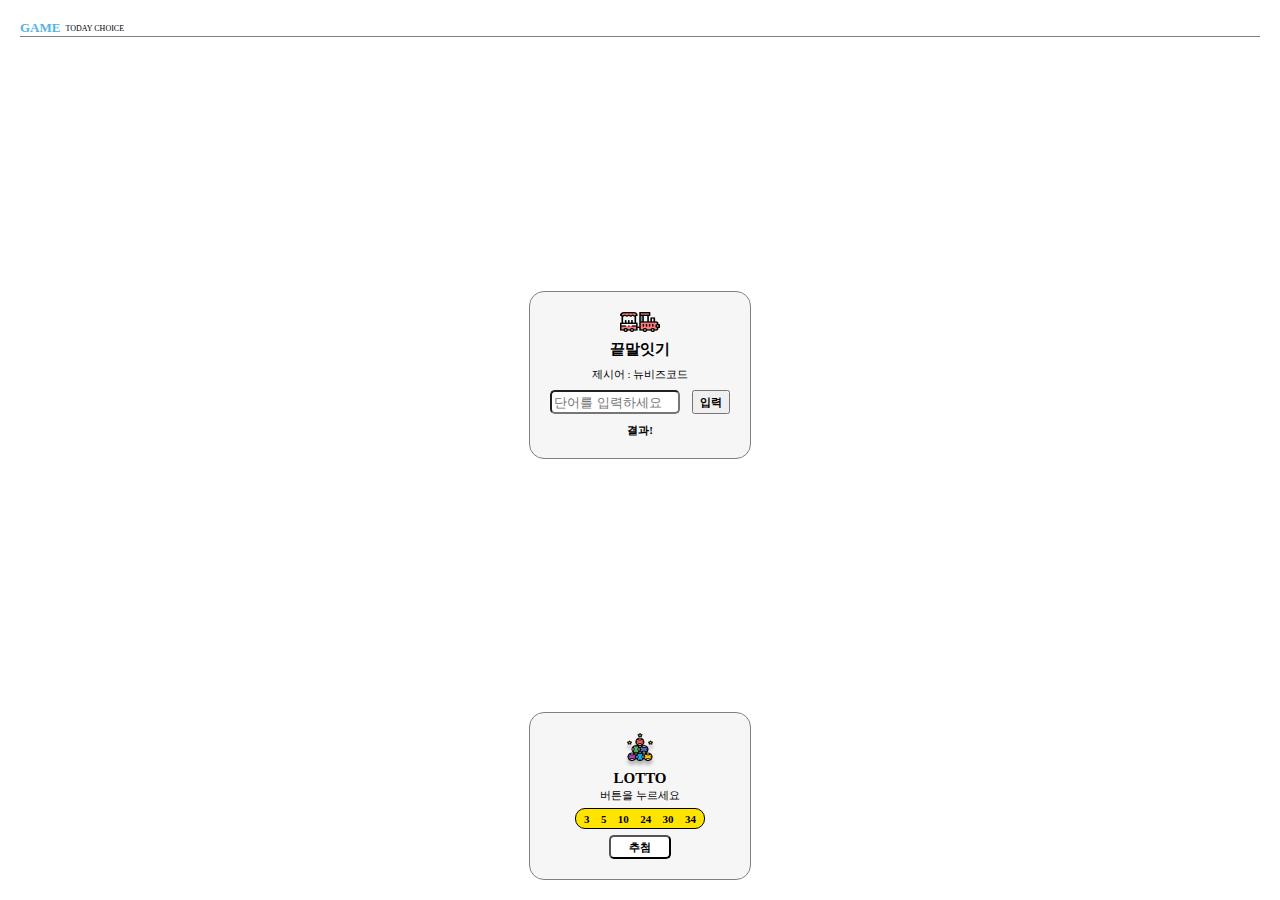
<file: cyworld/game.html>
<!DOCTYPE html>
<html lang="ko">
<head>
  <title>Game</title>
  <link rel="stylesheet" href="./styles/game.css">
  <script defer src="./game.js"></script>
</head>
<body>
  <div class="wrapper">
    <div class="wrapper__header">
      <div class="header__title">
        <div class="title">GAME</div>
        <div class="subtitle">TODAY CHOICE</div>
      </div>
      <div class="divideLine"></div>
    </div>
    <div class="game__container">
      <img src="./images/word.png" alt="끝말잇기">
      <div class="game__title">끝말잇기</div>
      <div class="game__subtitle">제시어 : <span id="word">뉴비즈코드</span></div>
      <div class="word__text">
        <input type="text" class="textbox" id="myword" placeholder="단어를 입력하세요">
        <button class="search" onclick="startWord()">입력</button>
      </div>
      <div class="word__result" id="result">결과!</div>
    </div>
    <div class="game__container">
      <img src="./images/lotto.png" alt="lotto">
      <div class="game__title">LOTTO</div>
      <div class="game__subtitle">버튼을 누르세요</div>
      <div class="result__box">
        <span>3</span>
        <span>5</span>
        <span>10</span>
        <span>24</span>
        <span>30</span>
        <span>34</span>
      </div>
      <button class="result__btn">추첨</button>
    </div>
  </div>
</body>
</html>
</file>
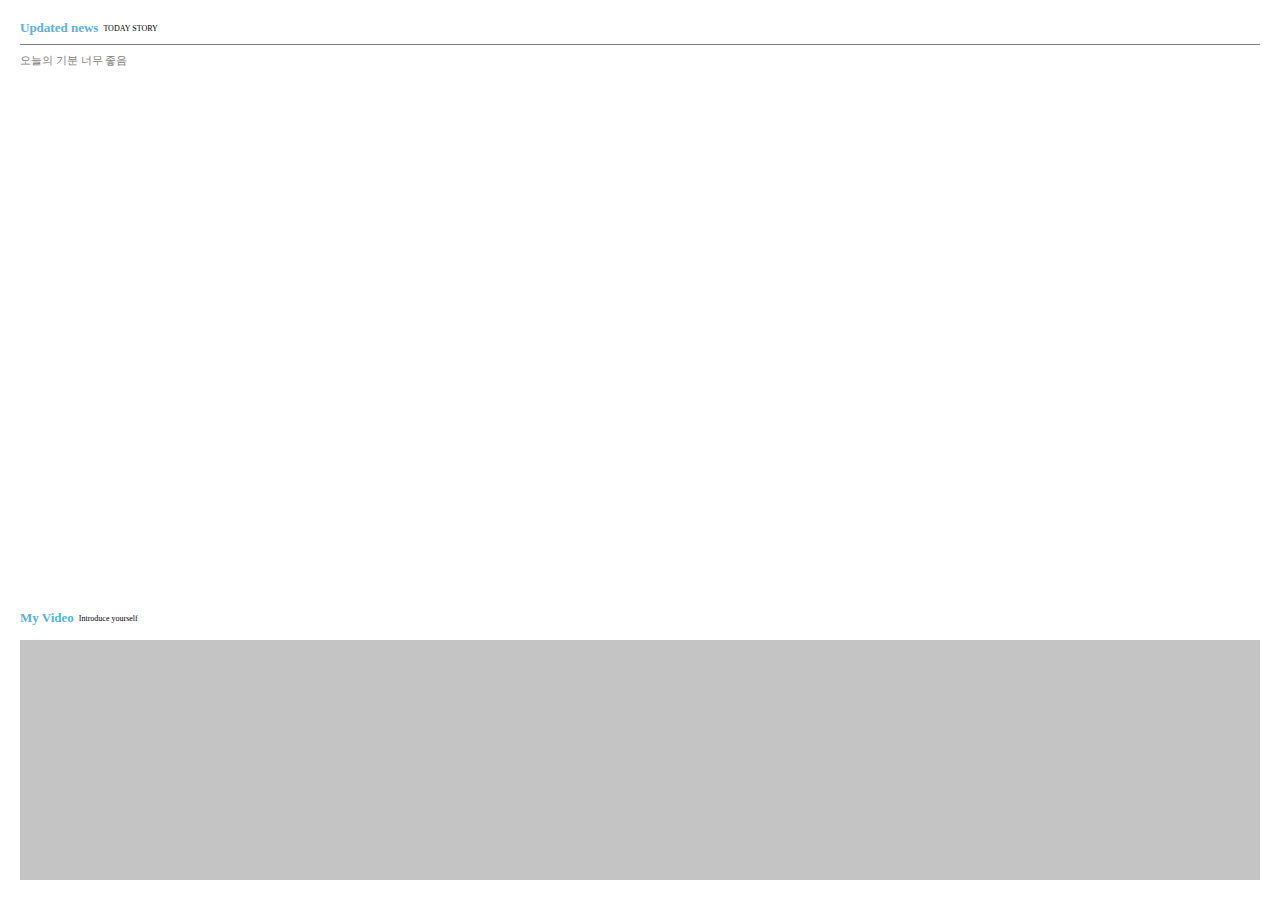
<file: cyworld/home.html>
<!DOCTYPE html>
<html lang="ko">
<head>
  <title>Home</title>
  <link rel="stylesheet" href="./styles/home.css">
</head>
<body>
  <div class="wrapper">
    <div class="wrapper__header">
      <div class="contents__title">
        <div class="title">Updated news</div>
        <div class="subtitle">TODAY STORY</div>
      </div>
      <div class="divideLine"></div>
      <div class="contents__body">오늘의 기분 너무 좋음</div>
    </div>
    <div class="wrapper__body">
      <div class="contents__title">
        <div class="title">My Video</div>
        <div class="subtitle">Introduce yourself</div>
      </div>
      <div class="contents__video"></div>
    </div>
  </div>
</body>
</html>
</file>
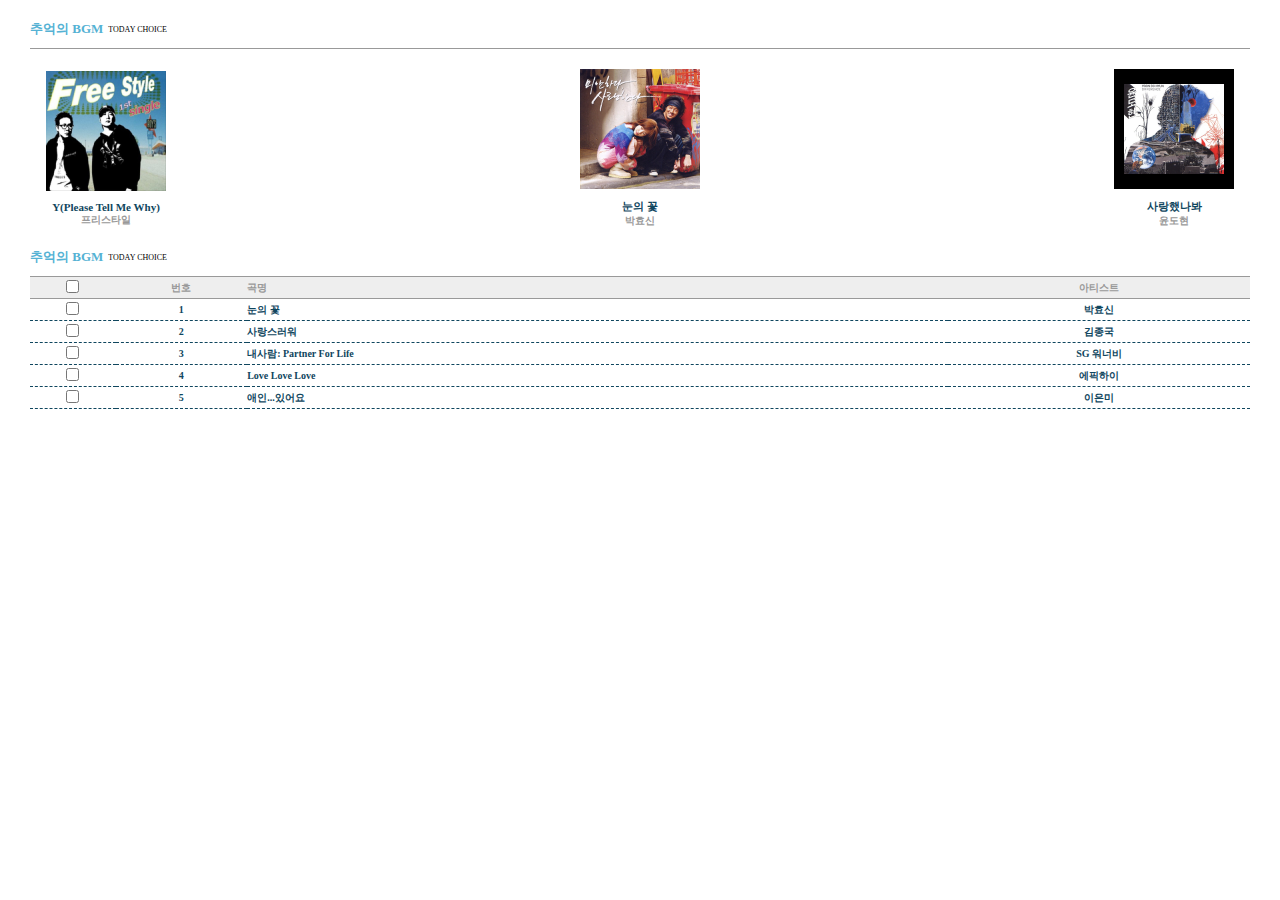
<file: cyworld/jukebox.html>
<!DOCTYPE html>
<html lang="ko">
<head>
  <meta charset="UTF-8">
  <title>JukeBox</title>
  <link rel="stylesheet" href="./styles/jukebox.css">
</head>
<body>
  <div class="wrapper">
    <div class="wrapper__header">
      <div class="wrapper__title">
        <div class="title">추억의 BGM</div>
        <div class="subtitle">TODAY CHOICE</div>
      </div>
      <div class="albumWrapper">
        <div class="jukebox">
          <img src="./images/jukebox-01.png" alt="프리스타일-y">
          <div class="jukebox__title">Y(Please Tell Me Why)</div>
          <div class="jukebox__singer">프리스타일</div>
        </div>
        <div class="jukebox">
          <img src="./images/jukebox-02.png" alt="박효신-눈의꽃">
          <div class="jukebox__title">눈의 꽃</div>
          <div class="jukebox__singer">박효신</div>
        </div>
        <div class="jukebox">
          <img src="./images/jukebox-03.png" alt="윤도현-사랑했나봐">
          <div class="jukebox__title">사랑했나봐</div>
          <div class="jukebox__singer">윤도현</div>
        </div>
      </div>
    </div>
    <div class="wrapper__body">
      <div class="wrapper__title">
        <div class="title">추억의 BGM</div>
        <div class="subtitle">TODAY CHOICE</div>
      </div>
      <div class="albumTable">
        <table class="music__table" cellspacing="0">
          <thead class="table__header">
            <tr>
              <th><input type="checkbox" name="chk" class="chk"></th>
              <th>번호</th>
              <th class="header__title">곡명</th>
              <th class="header__singer">아티스트</th>
            </tr>
          </thead>
          <tbody class="table__body">
            <tr>
              <td><input type="checkbox" name="chk" class="chk"></td>
              <td>1</td>
              <td class="music__title">눈의 꽃</td>
              <td class="music__singer">박효신</td>
            </tr>
            <tr>
              <td><input type="checkbox" name="chk" class="chk"></td>
              <td>2</td>
              <td class="music__title">사랑스러워</td>
              <td class="music__singer">김종국</td>
            </tr>
            <tr>
              <td><input type="checkbox" name="chk" class="chk"></td>
              <td>3</td>
              <td class="music__title">내사람: Partner For Life</td>
              <td class="music__singer">SG 워너비</td>
            </tr>
            <tr>
              <td><input type="checkbox" name="chk" class="chk"></td>
              <td>4</td>
              <td class="music__title">Love Love Love</td>
              <td class="music__singer">에픽하이</td>
            </tr>
            <tr>
              <td><input type="checkbox" name="chk" class="chk"></td>
              <td>5</td>
              <td class="music__title">애인...있어요</td>
              <td class="music__singer">이은미</td>
            </tr>
          </tbody>
        </table>
      </div>
    </div>
  </div>
</body>
</html>
</file>
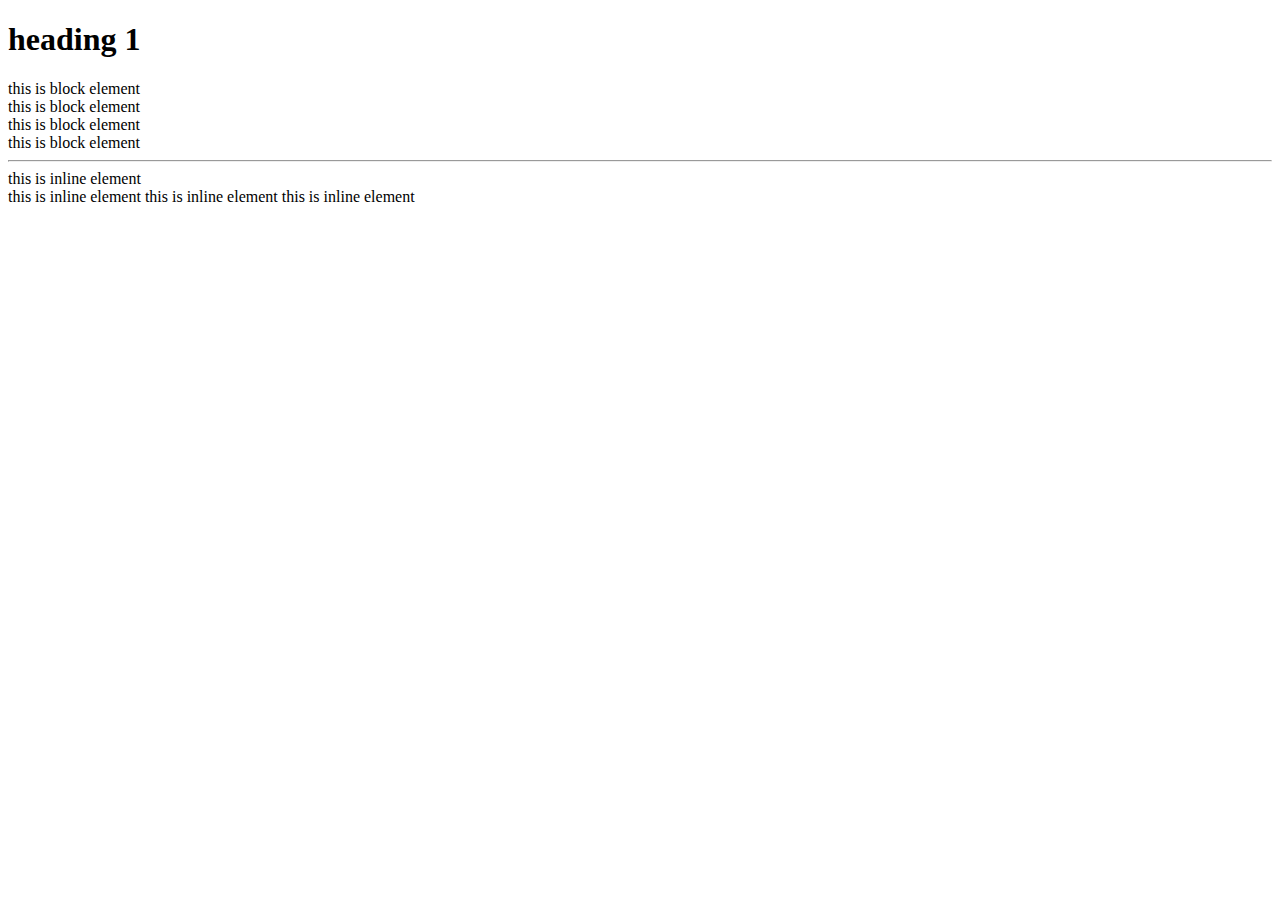
<file: class/01-html/01-tag.html>
<!DOCTYPE html>
<html lang="ko">
<head>
  <title>Hello World</title>
</head>
<body>
  <h1>heading 1</h1>
  <!-- div태그는 블록요소기 때문에 태그의 사이즈가 화면 전체 사이즈입니다. 따라서 줄바꿈이 이뤄집니다. -->
  <div>this is block element</div>
  <div>this is block element</div>
  <div>this is block element</div>
  <div>this is block element</div>
  <hr>
  
  <!--span태그는 인라인 요소기때문에 컨테츠 크기사이즈입니다. 따라서 줄바꿈이 이뤄지지 않습니다. -->
  <span>this is inline element</span><br>
  <span>this is inline element</span>
  <span>this is inline element</span>
  <span>this is inline element</span>
</body>
</html>
</file>
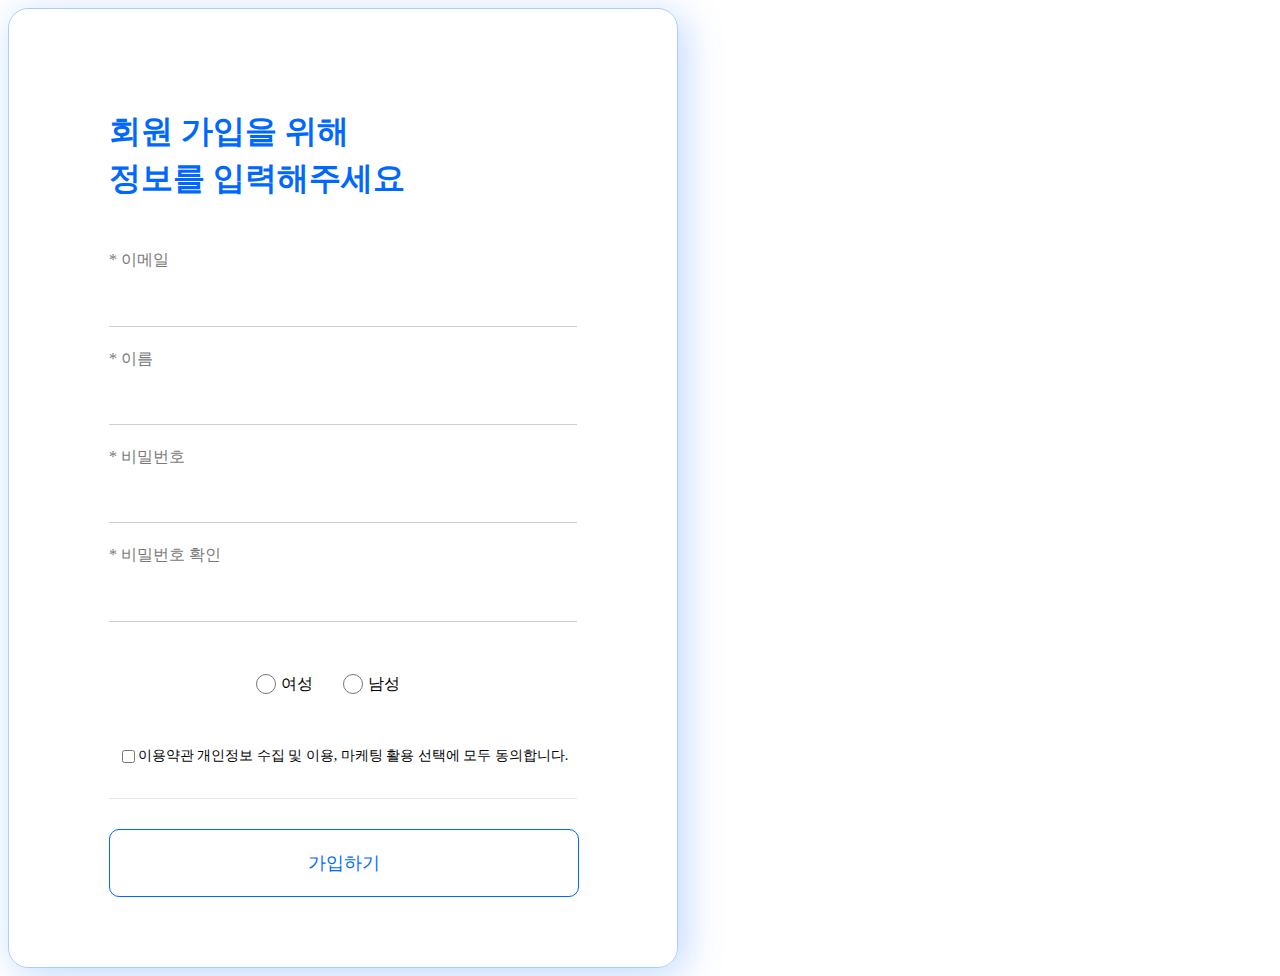
<file: class/01-html/02-signup.html>
<!DOCTYPE html>
<html lang="ko">
<head>
  <title>회원가입</title>
  <link rel="stylesheet" href="./02-signup.css">
</head>
<body>
  <div class="signUpContent">
    <h2>
      회원 가입을 위해<br>
      정보를 입력해주세요
    </h2>
    
    <label for="email" class="label text">* 이메일</label>
    <input id="email" class="input_text" type="text">

    <label for="name" class="label text">* 이름</label>
    <input id="name" class="input_text" type="text">

    <label for="password" class="label text">* 비밀번호</label>
    <input id="password" class="input_text" type="password">

    <label for="password_chk" class="label text">* 비밀번호 확인</label>
    <input id="password_chk" class="input_text" type="password">
  
    <div class="signUpChk">
      <input id="gender_w" class="input_radio" type="radio" name="gender">
      <label for="gender_w" class="label gender">여성</label>
      <input id="gender_m" class="input_radio" type="radio" name="gender">
      <label for="gender_m" class="label gender">남성</label>
    </div>

    <div class="agreeChk">
      <input type="checkbox" id="input_chk">
      <span class="agree_text">
        이용약관 개인정보 수집 및 이용, 마케팅 활용 선택에 모두 동의합니다.
      </span>
    </div>
    
    <div class="out-line">
      <div class="line"></div>
    </div>

    <button>
      <span>가입하기</span>
    </button>
  </di>
  
</body>
</html>
</file>
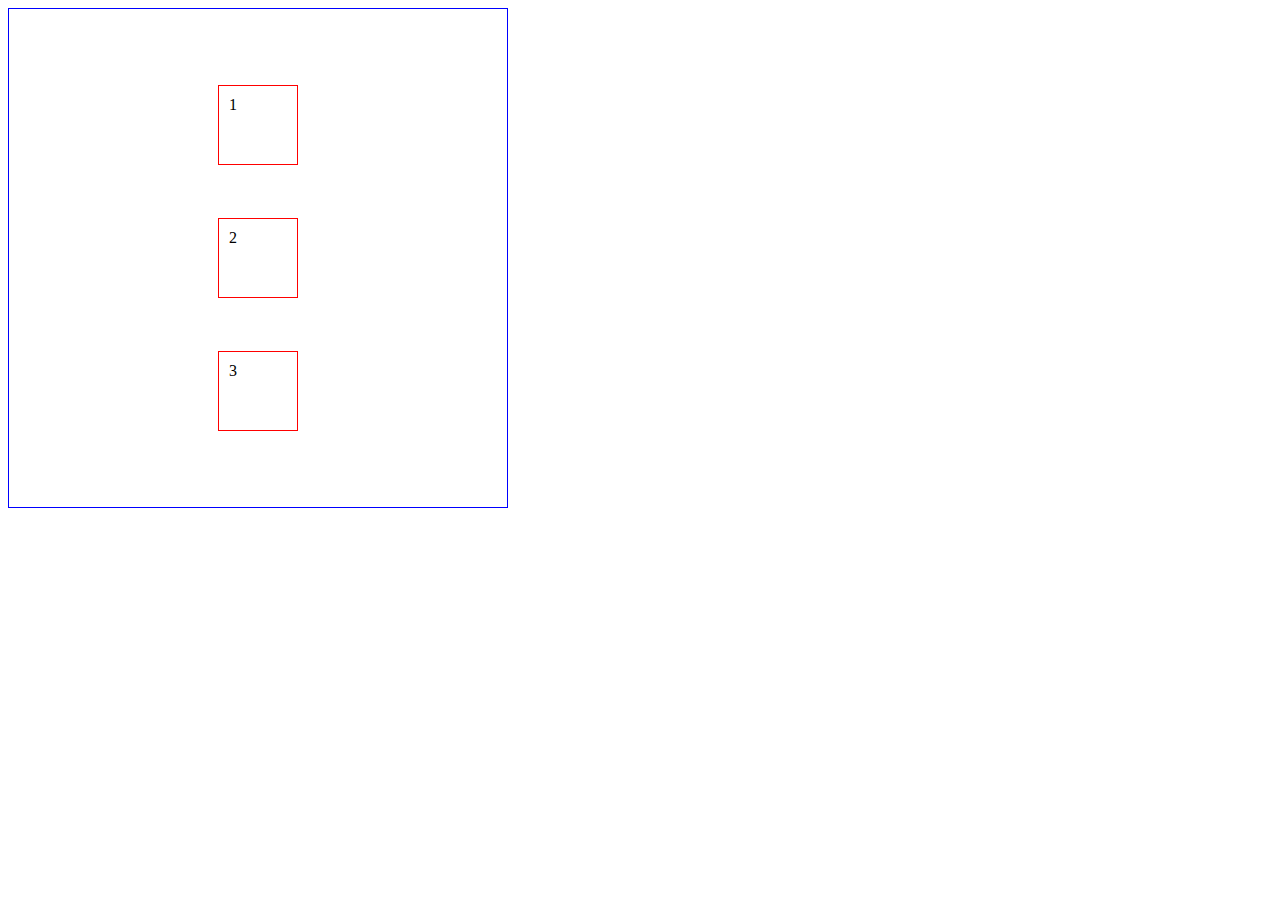
<file: class/02-css/01-boxmodel.html>
<!DOCTYPE html>
<html lang="ko">
<head>
  <title>Document</title>
  <style>
     *{
      box-sizing: border-box;
     }
    div{
      width: 80px;
      height: 80px;
      border: 1px solid red;
      padding: 10px;
    }
    .pb {
      width: 500px;
      height: 500px;
      border: 1px solid blue;
      display: flex;
      flex-direction: column;
      justify-content: space-around;
      align-items: center;
      padding: 50px;
    }
    /* #contentBox{
      box-sizing: content-box;
    }
    #borderBox{
      box-sizing: border-box;
    } */
  </style>
</head>
<body>
  <!-- <div id="contentBox">박스 1</div>
  <div>박스 2</div>
  <div id="borderBox">박스 3</div> -->
  <div class="pb">
    <div>1</div>
    <div>2</div>
    <div>3</div>
  </div>
</body>
</html>
</file>
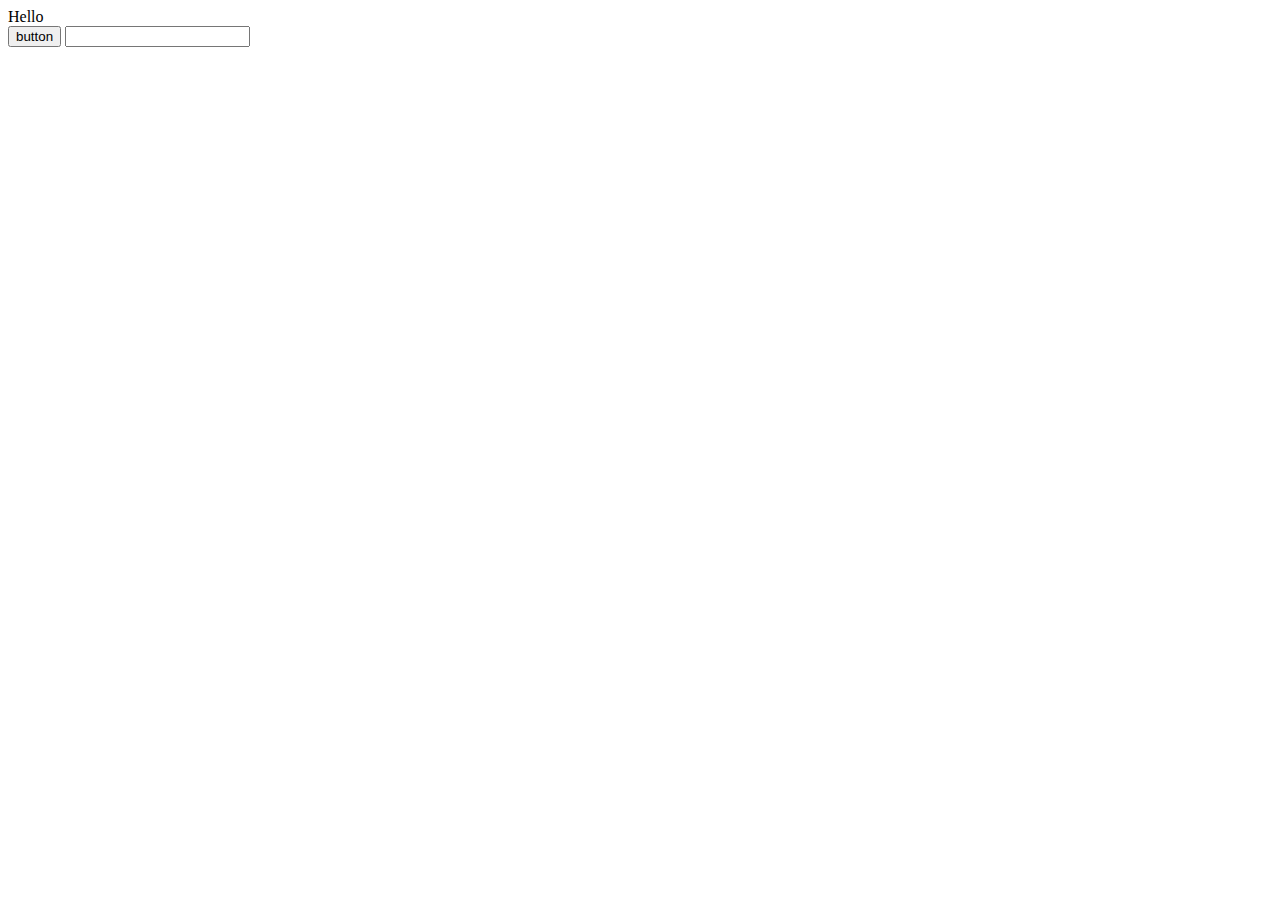
<file: class/03-javascript/04-document.html>
<!DOCTYPE html>
<html lang="ko">
<head>
  <title>Document</title>
  <script src="./04-document.js"></script>
</head>
<body>
  <div id="target">Hello</div>
  <button onclick="changeText()">button</button>
  <input type="text">
</body>
</html>
</file>
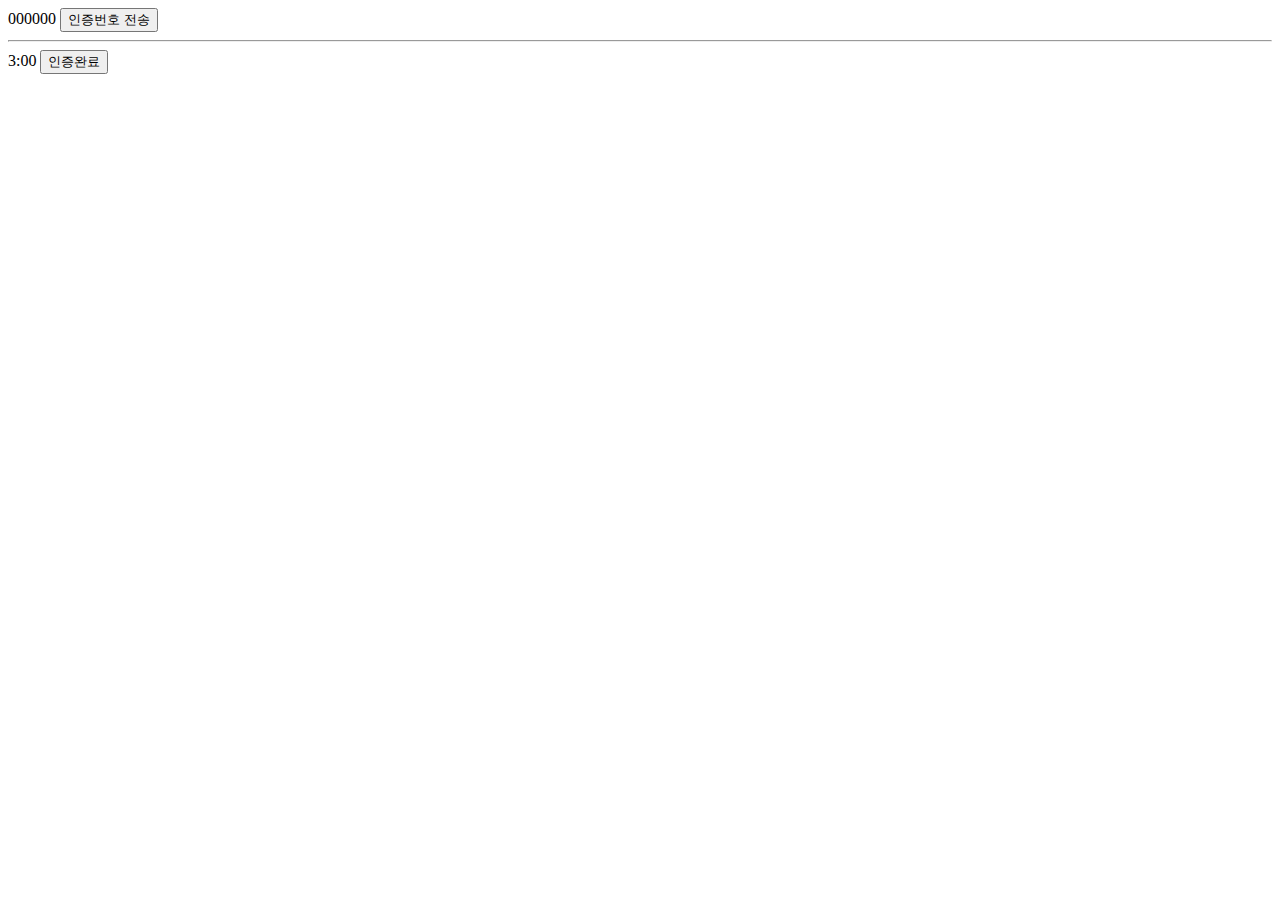
<file: class/03-javascript/06-timer.html>
<!DOCTYPE html>
<html lang="ko">
<head>
  <title>Timer</title>
  <script src="./06-timer.js"></script>
</head>
<body>
  <div>
    <span id="result__number">000000</span>
    <button onclick="randomNumber()">인증번호 전송</button>
    <hr>
    <span id="timer">3:00</span>
    <button class="chk">인증완료</button>
  </div>
</body>
</html>
</file>
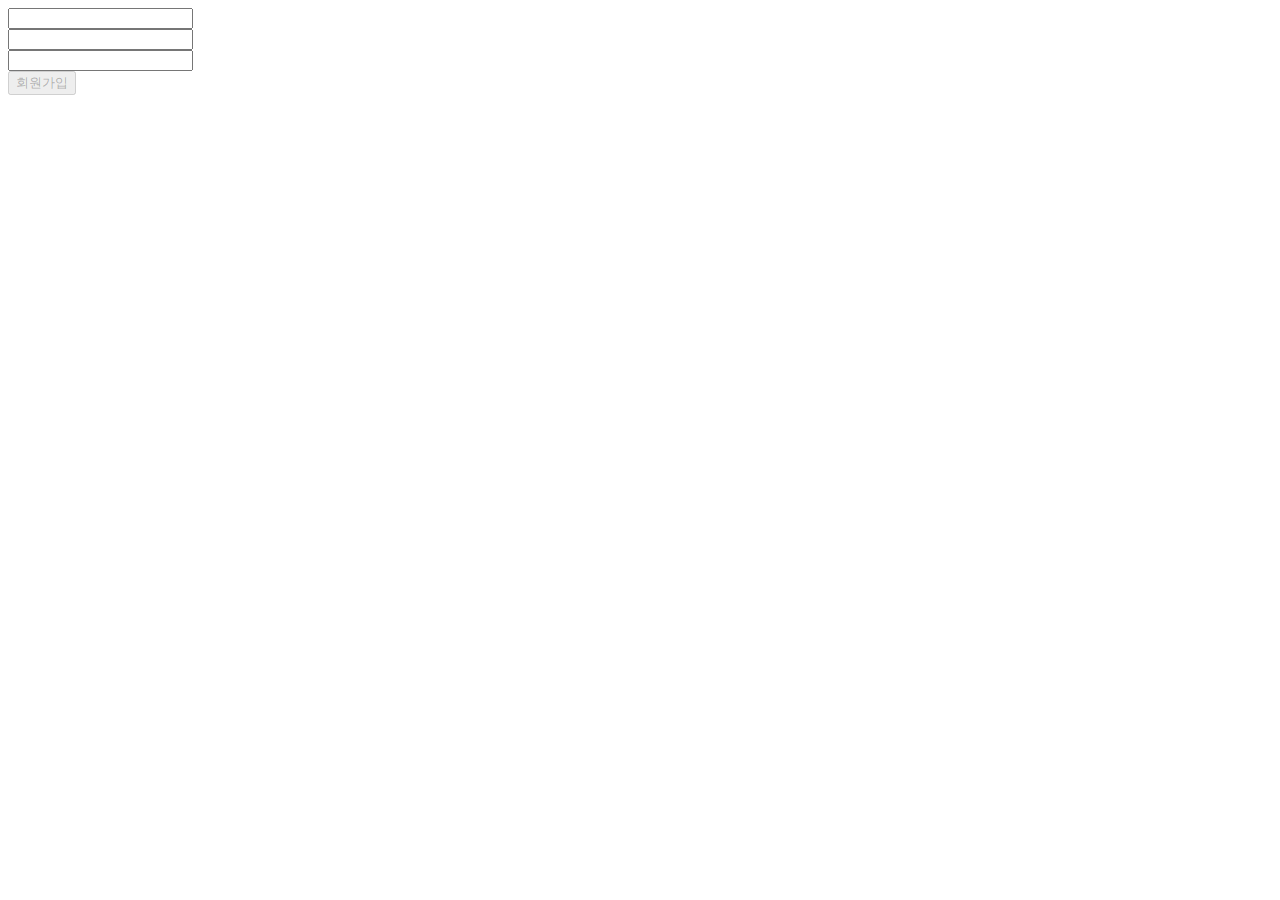
<file: class/03-javascript/07-signup.html>
<!DOCTYPE html>
<html lang="ko">
<head>
  <meta charset="UTF-8">
  <title>SignUp</title>
  <script src="./07-signup.js"></script>
</head>
<body>
  <input type="text" id="email" oninput="checkValidation()"><br>
  <input type="text" id="pw1" oninput="checkValidation()"><br>
  <input type="text" id="pw2" oninput="checkValidation()"><br>
  <button id="submit" disabled="true">회원가입</button>
</body>
</html>
</file>
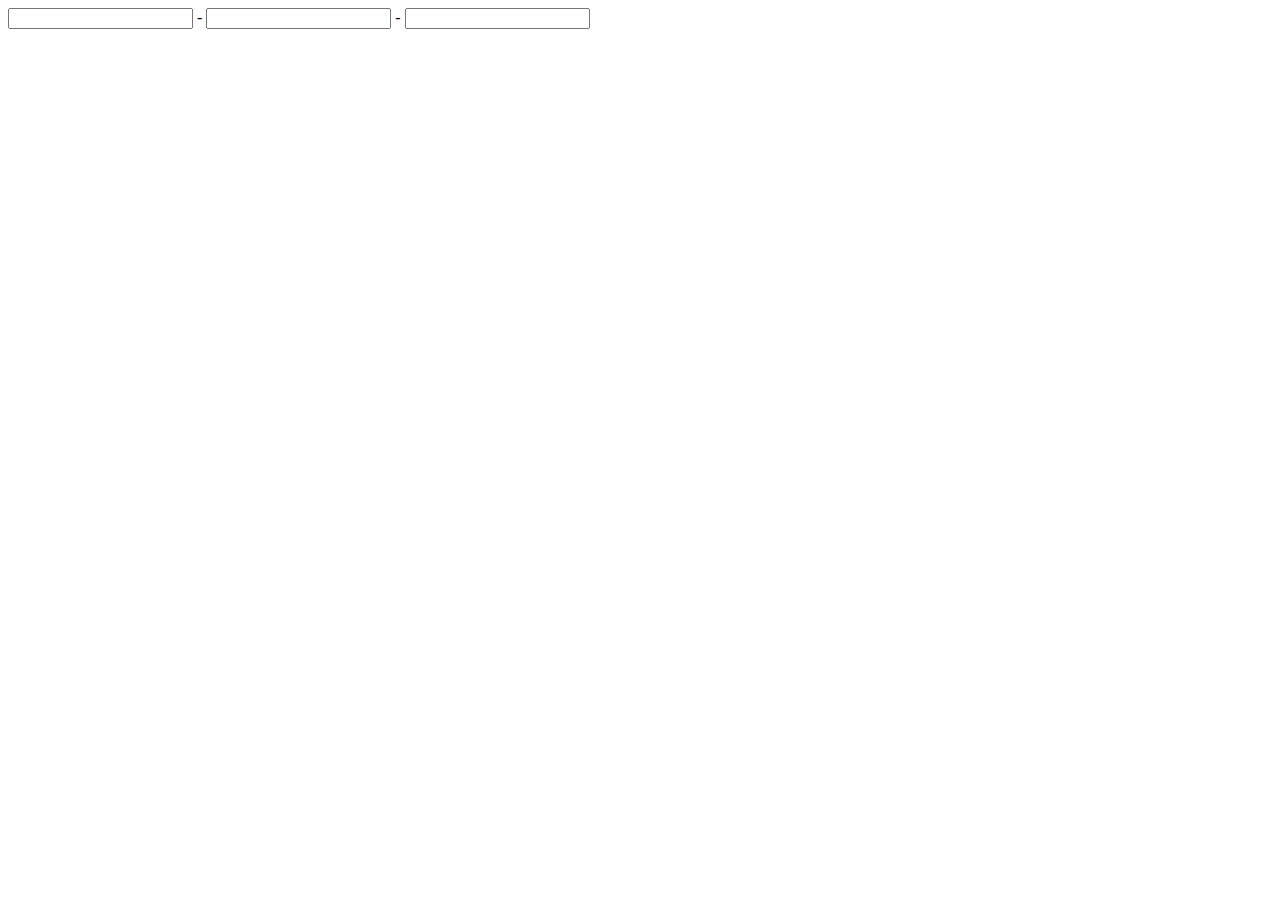
<file: class/03-javascript/08-phone.html>
<!DOCTYPE html>
<html lang="ko">
<head>
  <meta charset="UTF-8">
  <title>Phone</title>
  <script src="./08-phone.js"></script>
</head>
<body>
  <input type="text" id="num1" oninput="changeFocus1()" maxlength="3"> -
  <input type="text" id="num2" oninput="changeFocus2()" maxlength="4"> -
  <input type="text" id="num3" maxlength="4">
</body>
</html>
</file>
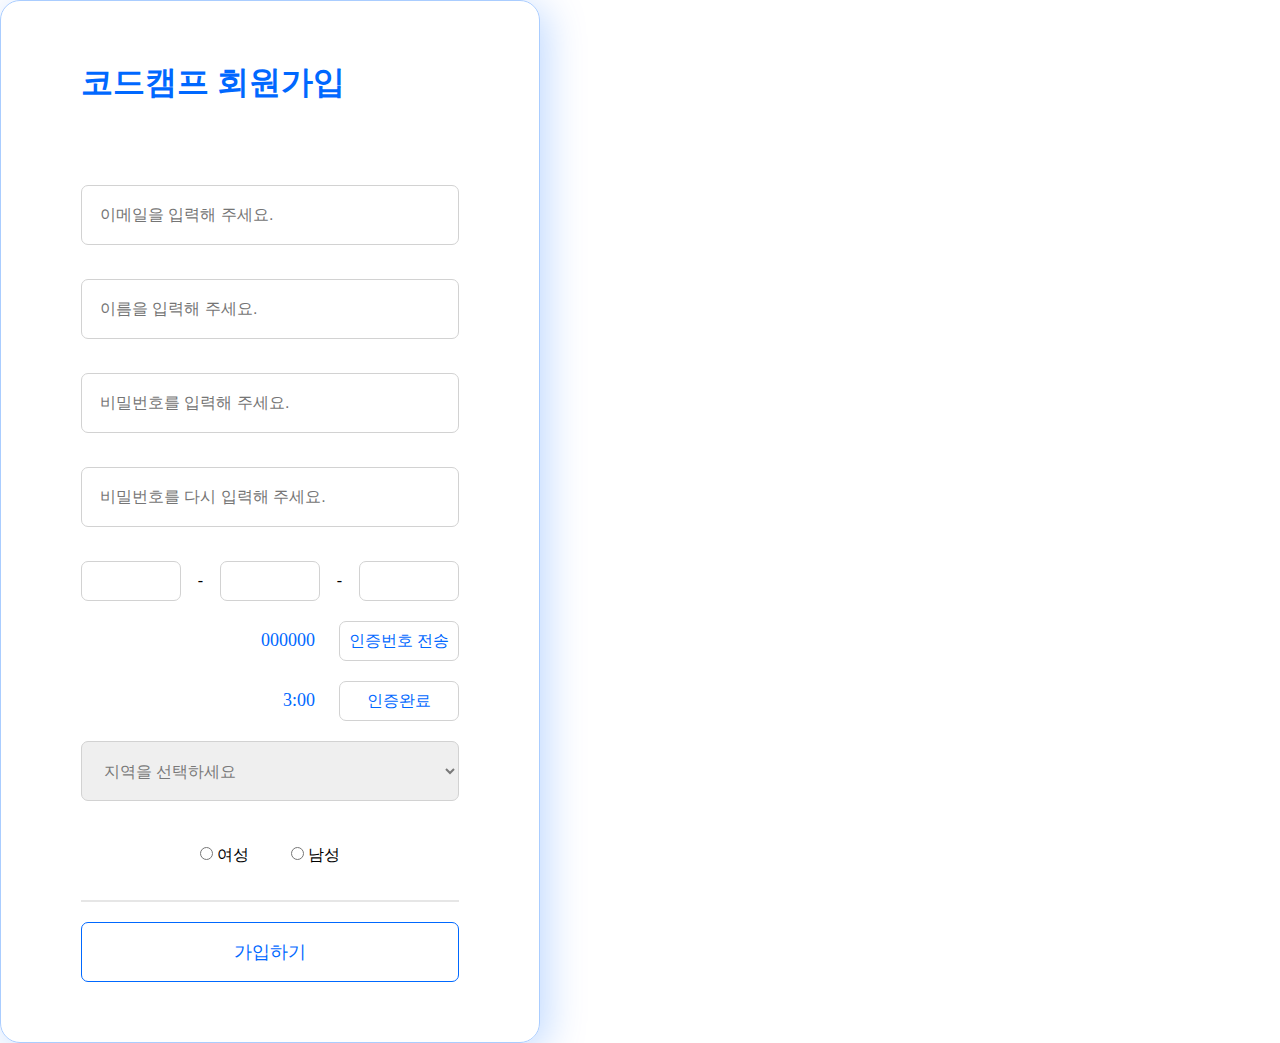
<file: class/final/final.html>
<!DOCTYPE html>
<html lang="ko">
<head>
  <meta charset="UTF-8">
  <title>SignUp</title>
  <link rel="stylesheet" href="./final.css">
  <script defer src="./final.js"></script>
</head>
<body>
  <div class="wrapper">
    <div class="wrapper__header">
      <span id="header__title">코드캠프 회원가입</span>
    </div>
    <div class="wrapper__body">
      <div class="wrapper__text">
        <input type="text" id="email" placeholder="이메일을 입력해 주세요.">
        <span class="errorMsg email">이메일이 올바르지 않습니다.</span>
        <input type="text" id="name" placeholder="이름을 입력해 주세요.">
        <span class="errorMsg name">이름이 올바르지 않습니다.</span>
        <input type="text" id="pw1" placeholder="비밀번호를 입력해 주세요.">
        <span class="errorMsg pw1">비밀번호를 입력해주세요.</span>
        <input type="text" id="pw2" placeholder="비밀번호를 다시 입력해 주세요.">
        <span class="errorMsg pw2">비밀번호를 입력해주세요.</span>
      </div>
      <div class="wrapper__phone" oninput="phone()">
        <input type="text" id="num1" maxlength="3"> -
        <input type="text" id="num2" maxlength="4"> -
        <input type="text" id="num3" maxlength="4">
      </div>
      <div class="wrapper__certification">
        <div class="cert__number">
          <span id="certNum">000000</span>
          <button class="chkBtn" disabled="true">인증번호 전송</button>
        </div>
        <div class="cert__time">
          <span id="certTimer">3:00</span>
          <button class="chkBtn" disabled="true">인증완료</button>
        </div>
      </div>
      <div class="wrapper__select">
        <div class="select__locale">
          <select id="locale">
            <option selected disabled>지역을 선택하세요</option>
            <option value="서울">서울</option>
            <option value="경기">경기</option>
            <option value="인천">인천</option>
          </select>
          <span class="errorMsg locale">지역을 선택해주세요.</span>
        </div>
        <div class="select__gender">
          <label for="woman">
            <input type="radio" name="gender" id="woman"> 여성
          </label>
          <label for="man">
            <input type="radio" name="gender" id="man"> 남성
          </label>
        </div>
        <span class="errorMsg gender">성별을 선택해주세요.</span>
      </div>
    </div>
    <div class="divideLine"></div>
    <div class="wrapper__check">
      <!-- <button class="submit" disabled="true">가입하기</button> -->
      <button class="submit">가입하기</button>
    </div>
  </div>
</body>
</html>
</file>
<file: cyworld/styles/game.css>
*{
  box-sizing: border-box;
  margin: 0;
}
html, body{
  width: 100%;
  height: 100%;
}

.wrapper{
  width: 100%;
  height: 100%;
  padding: 20px;
  display: flex;
  flex-direction: column;
  align-items: center;
  justify-content: space-between;
}

.wrapper__header{
  width: 100%;
  display: flex;
  flex-direction: column;
  justify-content: space-between;
}
.header__title{
  display: flex;
  flex-direction: row;
  align-items: center;
}
.title{
  color: #55B2E4;
  font-size: 13px;
  font-weight: 700;
}
.subtitle{
  font-size: 8px;
  padding-left: 5px;
}
.divideLine{
  width: 100%;
  border-top: 1px solid gray;
}

.game__container{
  width: 222px;
  height: 168px;
  border: 1px solid gray;
  border-radius: 15px;
  display: flex;
  flex-direction: column;
  align-items: center;
  justify-content: space-between;
  padding: 20px;
  background-color: #F6F6F6;
}
.game__title{
  font-size: 15px;
  font-weight: 900;
}
.game__subtitle{
  font-size: 11px;
}
.word__result{
  font-size: 11px;
  font-weight: 700;
}
.word__text{
  width: 100%;
  display: flex;
  flex-direction: row;
  justify-content: space-between;
}
.textbox{
  width: 130px;
  height: 24px;
  border-radius: 5px;
}
.search{
  font-size: 11px;
  font-weight: 700;
  width: 38px;
  height: 24px;
}

.result__box{
  width: 130px;
  height: 21px;
  display: flex;
  flex-direction: row;
  justify-content: center;
  border: 1px solid black;
  border-radius: 10px;
  background-color: #FFE400;
  font-size: 11px;
  font-weight: 700;
  display: flex;
  flex-direction: row;
  justify-content: space-between;
  padding: 5px 8px;
  margin: 5px;
  align-items: center;
}

.result__btn{
  font-size: 11px;
  font-weight: 700;
  width: 62px;
  height: 24px;
  border-radius: 5px;
  background-color: #FFF;
}
</file>
<file: cyworld/styles/home.css>
*{
  box-sizing: border-box;
  margin: 0;
}
html, body{
  width: 100%;
  height: 100%;
}

.wrapper{
  width: 100%;
  height: 100%;
  padding: 20px;
  display: flex;
  flex-direction: column;
  justify-content: space-between;
}
.wrapper__header{
  width: 100%;
  height: 48px;
  display: flex;
  flex-direction: column;
  justify-content: space-between;
}
.contents__title{
  width: 100%;
  display: flex;
  flex-direction: row;
  align-items: center;
}
.title{
  color: #55B2E4;
  font-size: 13px;
  font-weight: 700;
}
.subtitle{
  font-size: 8px;
  padding-left: 5px;
}
.divideLine{
  width: 100%;
  border-top: 1px solid gray;
}
.contents__body{
  font-size: 11px;
  color: gray;
}

.wrapper__body{
  width: 100%;
  height: 270px;
  display: flex;
  flex-direction: column;
  justify-content: space-between;
}
.contents__video{
  width: 100%;
  height: 240px;
  background-color: #C4C4C4;
}
</file>
<file: cyworld/styles/jukebox.css>
* {
  box-sizing: border-box;
  margin: 0;
}
html, body{
  width: 100%;
  height: 100%;
}

.wrapper__title {
  display: flex;
  flex-direction: row;
  align-items: center;
  padding-bottom: 10px;
}
.title {
  font-size: 13px;
  font-weight: 700;
  color: #55B2D4;
}
.subtitle {
  font-size: 8px;
  font-weight: 400;
  padding-left: 5px;
}

.wrapper{
  width: 100%;
  padding: 20px 30px;
  display: flex;
  flex-direction: column;
  align-items: center;
  justify-content: space-between;
}

.wrapper__header{
  width: 100%;
  display: flex;
  flex-direction: column;
  justify-content: space-between;
}
.albumWrapper{
  width: 100%;
  height: 200px;
  padding: 20px 16px;
  border-top: 1px solid #999;
  display: flex;
  flex-direction: row;
  align-items: center;
  justify-content: space-between;
}
.jukebox{
  width: 120px;
  display: flex;
  flex-direction: column;
}
.jukebox__title{
  padding-top: 10px;
  display: flex;
  justify-content: center;
  font-size: 11px;
  font-weight: 700;
  color: #0F465E;
}
.jukebox__singer{
  display: flex;
  justify-content: center;
  font-size: 10px;
  font-weight: 700;
  color: #999;
}

.wrapper__body{
  width: 100%;
  display: flex;
  flex-direction: column;
}
.albumTable{
  width: 100%;
  display: flex;
  flex-direction: column;
  text-align: center;
  justify-content: center;
}
th {
  border-color: #999;
  border-top: 1px solid;
  border-bottom: 1px solid;
  padding: 3px 0;
}
td {
  border-color: #999;
  border-bottom: 1px dashed;
  color: #0F465E;
  padding: 3px 0;
}
.table__header{
  width: 100%;
  font-size: 10px;
  font-weight: 700;
  color: #999;
  background-color: #EEE;
}

.table__body{
  width: 100%;
  font-size: 10px;
  font-weight: 700;
}
.header__title, .music__title{
  text-align: left;
}
</file>
<file: class/01-html/02-signup.css>
* {
  box-sizing: border-box;
}

h2 {
  font-size: 32px;
  color: #0068FF;
  font-weight: 700;
  line-height: 47px;
}

.out-line{
  padding: 30px 0px;
}
.line {
  border-bottom: 1px solid #E6E6E6;
}

.label{
  font-size: 16px;
  font-weight: 400;
  line-height: 24px;
}

.signUpContent{
  width: 670px;
  height: 960px;
  border: 1px solid #AACDFF;
  border-radius: 20px;
  box-shadow: 7px 7px 39px rgba(0, 104, 255, .25) ;
  display: flex;
  flex-direction: column;
  padding: 72px 100px 70px 100px;
}

.label.text{
  padding: 20px 20px 0 0;
  color: #797979;
}
.input_text{
  border-style: none;
  border-bottom: 1px solid #CFCFCF;
  height: 60px;
}

.signUpChk{
  display:flex;
  justify-content: center;
  align-items: center;
  padding: 50px 0;
}
.input_radio{
  margin: 0 5px 0 0;
  width: 20px;
  height: 20px;
}
.label.gender{
  padding-right: 30px;
}

.agreeChk{
  display: flex;
  justify-content: center;
  align-items: center;
}
.agree_text{
  height: 22px;
  font-size: 14px;
  font-weight: 400;
  line-height: 20px;
}

button{
  width: 470px;
  height: 75px;
  background-color: #FFF;
  border: 1px solid #0068FF;
  border-radius: 10px;
}
button > span {
  font-size: 18px;
  font-weight: 400;
  color: #0068FF;
}
</file>
<file: class/final/final.css>
*{
  box-sizing: border-box;
  margin: 0;
}
html, body{
  width: 540px;
}
.chkBtn{
  width: 120px;
  height: 40px;
  border: 1px solid #D2D2D2;
  border-radius: 7px;
  font-size: 16px;
  font-weight: 400;
  color: #0068FF;
  background-color: #FFF;
  cursor: pointer;
}
.chkBtn.active {
  width: 120px;
  height: 40px;
  border: 1px solid #D2D2D2;
  border-radius: 7px;
  font-size: 16px;
  font-weight: 400;
  background-color: #0068FF;
  color: #FFF;
  cursor: pointer;
}
.errorMsg{
  width: 100%;
  color: red;
  font-size: 10px;
  display: flex;
  flex-direction: column;
  align-items: center;
  visibility: hidden;
}
.wrapper{
  width: 100%;
  height: 100%;
  padding: 60px 80px;
  border: 1px solid #AACDFF;
  border-radius: 20px;
  box-shadow: 7px 7px 39px rgba(0, 104, 255, .25);
}

.wrapper__header{
  width: 100%;
  font-size: 32px;
  font-weight: 700;
  color: #0068FF;
  padding-bottom: 60px;
}

.wrapper__body{
  width: 100%;
}
.wrapper__text > input{
  width: 100%;
  height: 60px;
  margin-top: 20px;
  font-size: 16px;
  font-weight: 400;
  border: 1px solid #D2D2D2;
  border-radius: 7px;
  padding: 18px;
}

.wrapper__phone{
  width: 100%;
  display: flex;
  justify-content: space-between;
  align-items: center;
  padding: 20px 0;
}
.wrapper__phone > input{
  width: 100px;
  height: 40px;
  border: 1px solid #D2D2D2;
  border-radius: 7px;
}

.wrapper__certification {
  width: 100%;
  display: flex;
  flex-direction: column;
  align-items: flex-end;
  justify-content: space-between;
}
#certNum, #certTimer{
  color: #0068FF;
  font-size: 18px;
  padding-right: 20px;
}
.cert__time{
  padding: 20px 0;
}

.wrapper__select{
  width: 100%;
  display: flex;
  flex-direction: column;
  align-items: center;
}
.select__locale{
  width: 100%;
  display: flex;
  flex-direction: column;
  justify-content: center;
}
#locale{
  width: 100%;
  height: 60px;
  border: 1px solid #D2D2D2;
  border-radius: 7px;
  color: #797979;
  font-size: 16px;
  font-weight: 400;
  padding: 18px;
}
.select__gender{
  width: 140px;
  display: flex;
  justify-content: space-between;
  padding-top: 30px;
}

.divideLine{
  width: 100%;
  border: 1px solid #E6E6E6;
  margin: 20px 0;
}

.wrapper__check{
  width: 100%;
  display: flex;
  justify-content: center;
}
.submit {
  width: 100%;
  height: 60px;
  font-size: 18px;
  font-weight: 400;
  color: #0068FF;
  background-color: #FFF;
  border: 1px solid #0068FF;
  border-radius: 7px;
}
</file>
